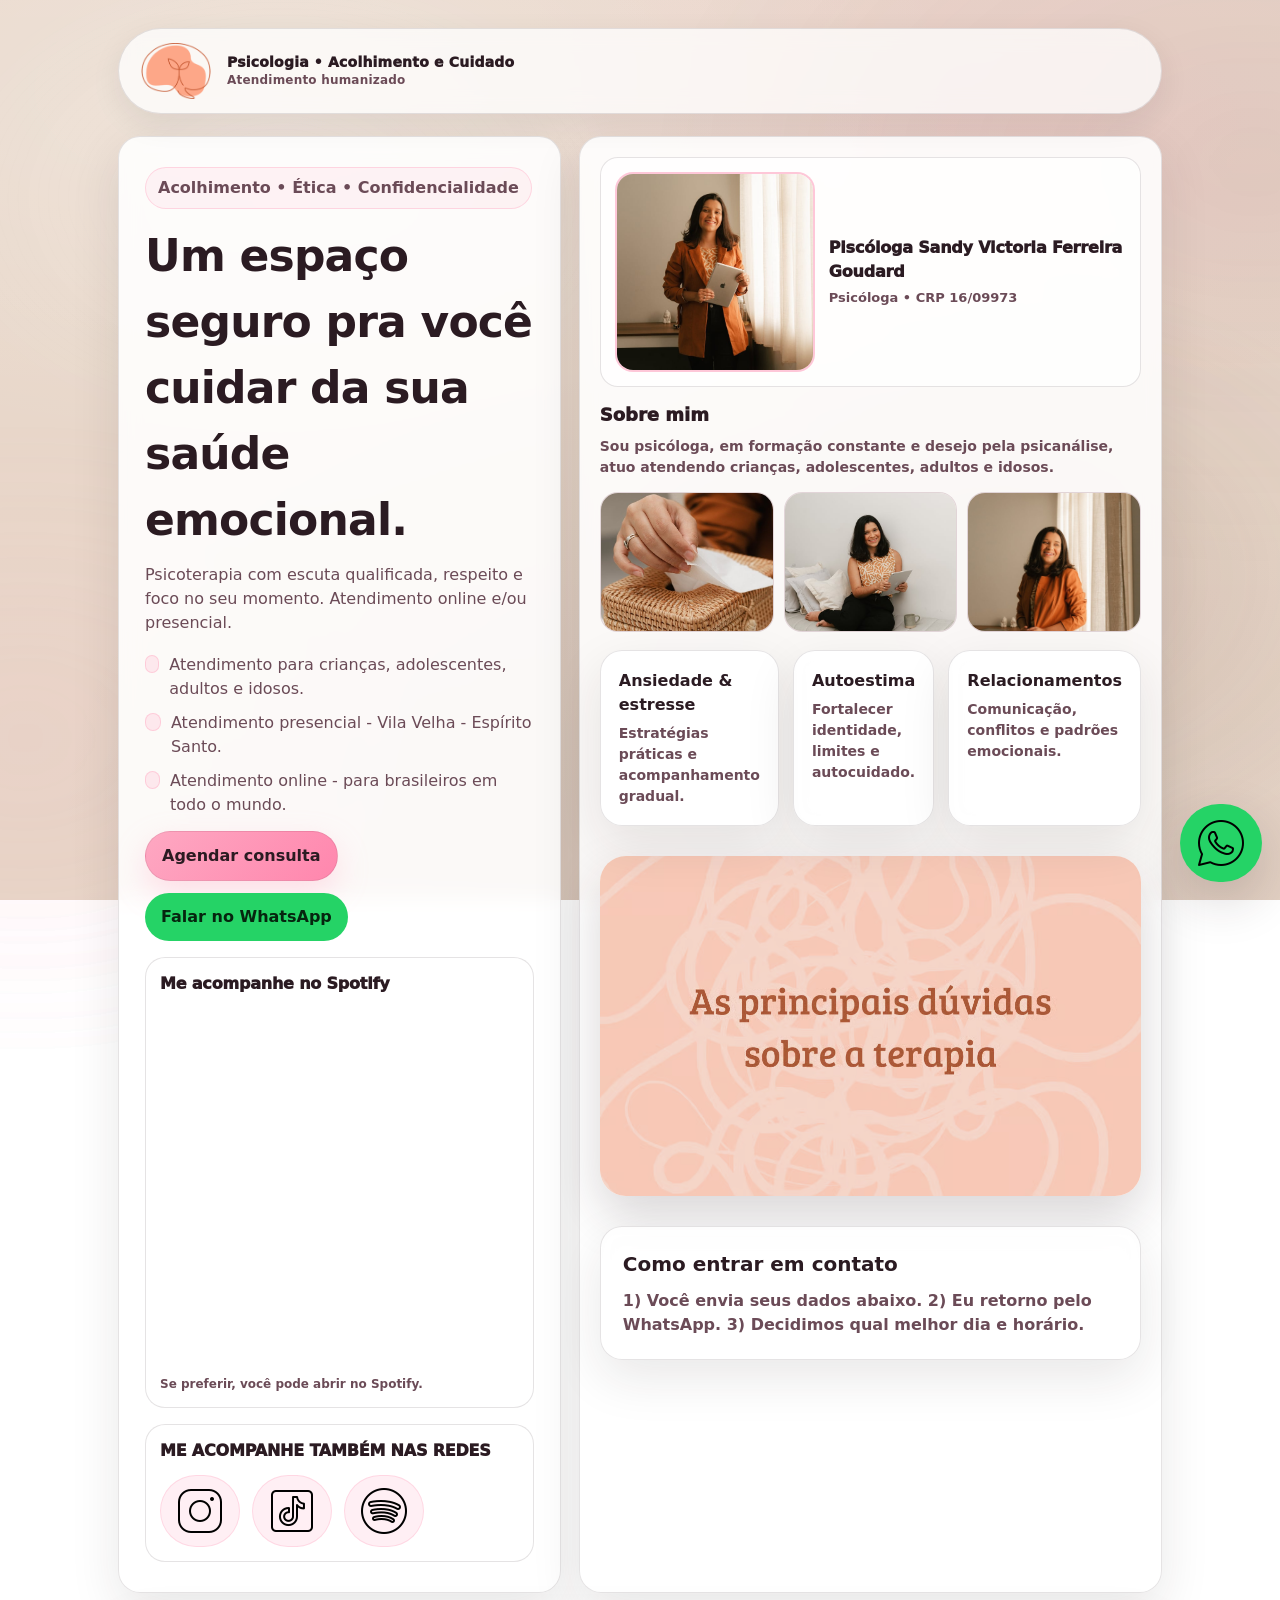
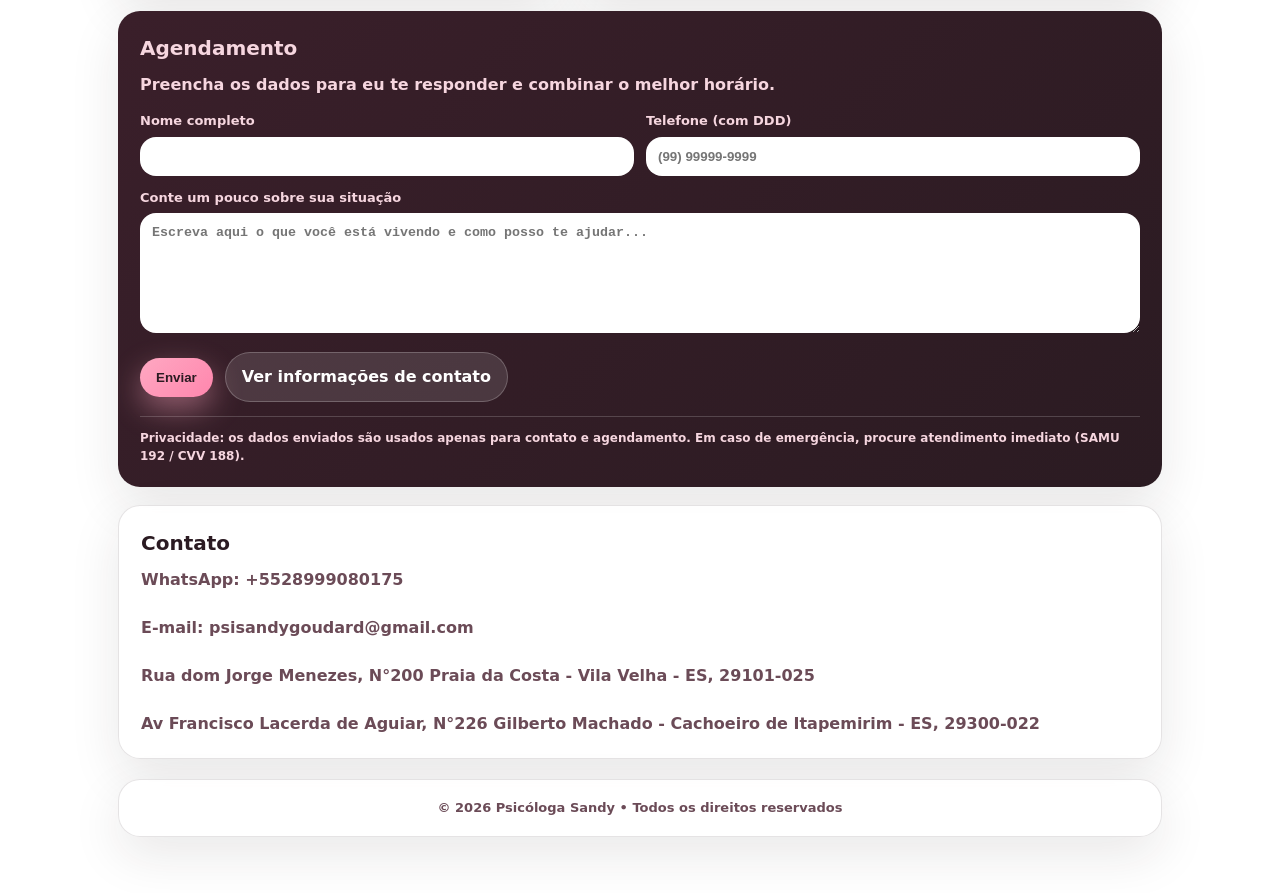
<file: index.html>
<!doctype html>
<html lang="pt-BR">
<head>
  <link rel="stylesheet" href="assets/css/style.css">
  <meta charset="utf-8" />
  <meta name="viewport" content="width=device-width,initial-scale=1" />
  <title>Psicóloga | Acolhimento e Psicoterapia</title>
  <meta name="description" content="Atendimento psicológico com acolhimento, ética e confidencialidade. Agende sua consulta." /> 
</head>

<body>
  <div class="bg-animated" aria-hidden="true"></div>

  <div class="wrap">

    <header class="nav">
  <div class="brand">
    <img src="assets/img/sandy-goudard-psicologia_logo-01_completo-YKbJzDPWwEh08wEl.png" alt="Logo" class="logo" />
    <div class="brandText">
      <span class="brandTitle">Psicologia • Acolhimento e Cuidado</span>
      <span class="brandSub">Atendimento humanizado</span>
    </div>
  </div>
</header>


    <main class="hero">
      <section class="card heroLeft" id="topo">
        <div class="kicker">Acolhimento • Ética • Confidencialidade</div>
        <h1>Um espaço seguro pra você cuidar da sua saúde emocional.</h1>
        <p class="sub">
          Psicoterapia com escuta qualificada, respeito e foco no seu momento.
          Atendimento online e/ou presencial.
        </p>
      <ul class="bullets">
  <li><span class="tick"></span><span>Atendimento para crianças, adolescentes, adultos e idosos.</span></li>
  <li><span class="tick"></span><span>Atendimento presencial - Vila Velha - Espírito Santo.</span></li>
  <li><span class="tick"></span><span>Atendimento online - para brasileiros em todo o mundo.</span></li>
</ul>

<div class="ctaRow">
  <a class="btn primary" href="#agendar">Agendar consulta</a>
  <a class="btn whats" id="btnWppTop" href="#" rel="noopener">Falar no WhatsApp</a>
</div>

<div class="spotifyBox" aria-label="Playlist do Spotify">
  <p class="spotifyTitle">Me acompanhe no Spotify</p>
  <iframe data-testid="embed-iframe"
    style="border-radius:12px"
    src="https://open.spotify.com/embed/show/7sEhjBlORnjrRQsJWWUj1k?utm_source=generator"
    width="100%"
    height="352"
    frameborder="0"
    allow="autoplay; clipboard-write; encrypted-media; fullscreen; picture-in-picture"
    loading="lazy"></iframe>
  <p class="spotifyHint">Se preferir, você pode abrir no Spotify.</p>
</div>
<div class="socialBox">
  <p class="socialTitle">ME ACOMPANHE TAMBÉM NAS REDES</p>

  <div class="socialLinks">
    <a href="https://www.instagram.com/psi.sandygoudard" target="_blank" rel="noopener" aria-label="Instagram">
      <img src="assets/img/icons8-instagram-50.png" alt="Instagram">
    </a>

    <a href="https://www.tiktok.com/@psi.sandy" target="_blank" rel="noopener" aria-label="TikTok">
      <img src="assets/img/icons8-tiktok-50.png" alt="TikTok">
    </a>

    <a href="https://open.spotify.com/show/7sEhjBlORnjrRQsJWWUj1k" target="_blank" rel="noopener" aria-label="Spotify">
      <img src="assets/img/icons8-spotify-50.png" alt="Spotify">
    </a>
  </div>
</div>
      </section>

      <aside class="card heroRight" id="sobre">

        <!-- PERFIL + FOTO PRINCIPAL -->
        <div class="profile">
          <img src="assets/img/sandy-goudard-23-dWxbMwJrK7TB66y7.jpg" alt="Foto da psicóloga" class="profilePhoto">
          <div class="profileInfo">
            <p class="profileName">Piscóloga Sandy Victoria Ferreira Goudard</p>
            <p class="profileMeta">Psicóloga • CRP 16/09973</p>
          </div>
        </div>

        <p class="miniTitle">Sobre mim</p>
        <p class="miniText">
          Sou psicóloga, em formação constante e desejo pela psicanálise, atuo atendendo crianças, adolescentes, adultos e idosos. 
        </p>

        <!-- GALERIA -->
        <div class="photoGrid">
          <img src="assets/img/sandy-goudard-18-AR0bl26L1XTkDX20.jpg" alt="Foto da psicóloga">
          <img src="assets/img/sandy-goudard-6-mp89X3QqaRtZEajM.jpg" alt="Foto da psicóloga">
          <img src="assets/img/sandy-goudard-20-YX4bZ1QQlzt8qDVE.jpg" alt="Foto da psicóloga">
        </div>

        <div class="grid3">
          <div class="card tile">
            <h3>Ansiedade & estresse</h3>
            <p>Estratégias práticas e acompanhamento gradual.</p>
          </div>
          <div class="card tile">
            <h3>Autoestima</h3>
            <p>Fortalecer identidade, limites e autocuidado.</p>
          </div>
          <div class="card tile">
            <h3>Relacionamentos</h3>
            <p>Comunicação, conflitos e padrões emocionais.</p>
          </div>
        </div>

<section class="banner">
  <a href="duvidas.html" aria-label="Ir para dúvidas sobre a terapia">
    <img src="assets/img/banner-2.jpg" alt="Banner - Dúvidas sobre a terapia">
  </a>
</section>

        <div class="card section" id="como-funciona">
          <h2 class="sectionTitle">Como entrar em contato</h2>
          <p class="sectionText">
            1) Você envia seus dados abaixo. 
            2) Eu retorno pelo WhatsApp.
            3) Decidimos qual melhor dia e horário.
          </p>
        </div>
      </aside>
    </main>

    <section class="card section" id="agendar">
      <h2 class="sectionTitle">Agendamento</h2>
      <p class="sectionText">
        Preencha os dados para eu te responder e combinar o melhor horário.
      </p>

      <form id="formAgendamento">
        <div class="row" style="margin-top:14px;">
          <div>
            <label for="nome">Nome completo</label>
            <input id="nome" name="nome" type="text" autocomplete="name" required minlength="3" />
          </div>
          <div>
            <label for="telefone">Telefone (com DDD)</label>
            <input id="telefone" name="telefone" type="tel" autocomplete="tel"
                   placeholder="(99) 99999-9999" required />
          </div>
        </div>

        <div style="margin-top:12px;">
          <label for="relato">Conte um pouco sobre sua situação</label>
          <textarea id="relato" name="relato" required minlength="10"
            placeholder="Escreva aqui o que você está vivendo e como posso te ajudar..."></textarea>
        </div>

        <div class="formActions">
          <button class="btn primary" type="submit" id="btnEnviar">Enviar</button>
          <a class="btn" href="#contato">Ver informações de contato</a>
        </div>

        <div class="msg" id="msg" role="status" aria-live="polite"></div>

        <div class="note">
          <strong>Privacidade:</strong> os dados enviados são usados apenas para contato e agendamento.
          Em caso de emergência, procure atendimento imediato (SAMU 192 / CVV 188).
        </div>
      </form>
    </section>

    <section class="card section" id="contato">
      <h2 class="sectionTitle">Contato</h2>
      <p class="sectionText">
        WhatsApp: <span id="wppText">(28999080175)</span><br/>
        <br/>E-mail: psisandygoudard@gmail.com<br/>
        <br/>Rua dom Jorge Menezes, N°200 Praia da Costa - Vila Velha - ES, 29101-025<br/>
        <br/>Av Francisco Lacerda de Aguiar, N°226 Gilberto Machado - Cachoeiro de Itapemirim - ES, 29300-022
        <br/>
      </p>
    </section>

    <footer class="card">
      © <span id="year"></span> Psicóloga Sandy • Todos os direitos reservados
    </footer>

    <a class="btn whats floatWpp" id="btnWppFloat" href="#" rel="noopener">
      <img src="assets/img/icons8-whatsapp-50.png">
    </a>
    
    
  </div>
<script src="assets/js/phone-mask.js"></script>
<script src="assets/js/main.js"></script>
</body>
<div class="bg-animated" aria-hidden="true"></div>
</html>
</file>
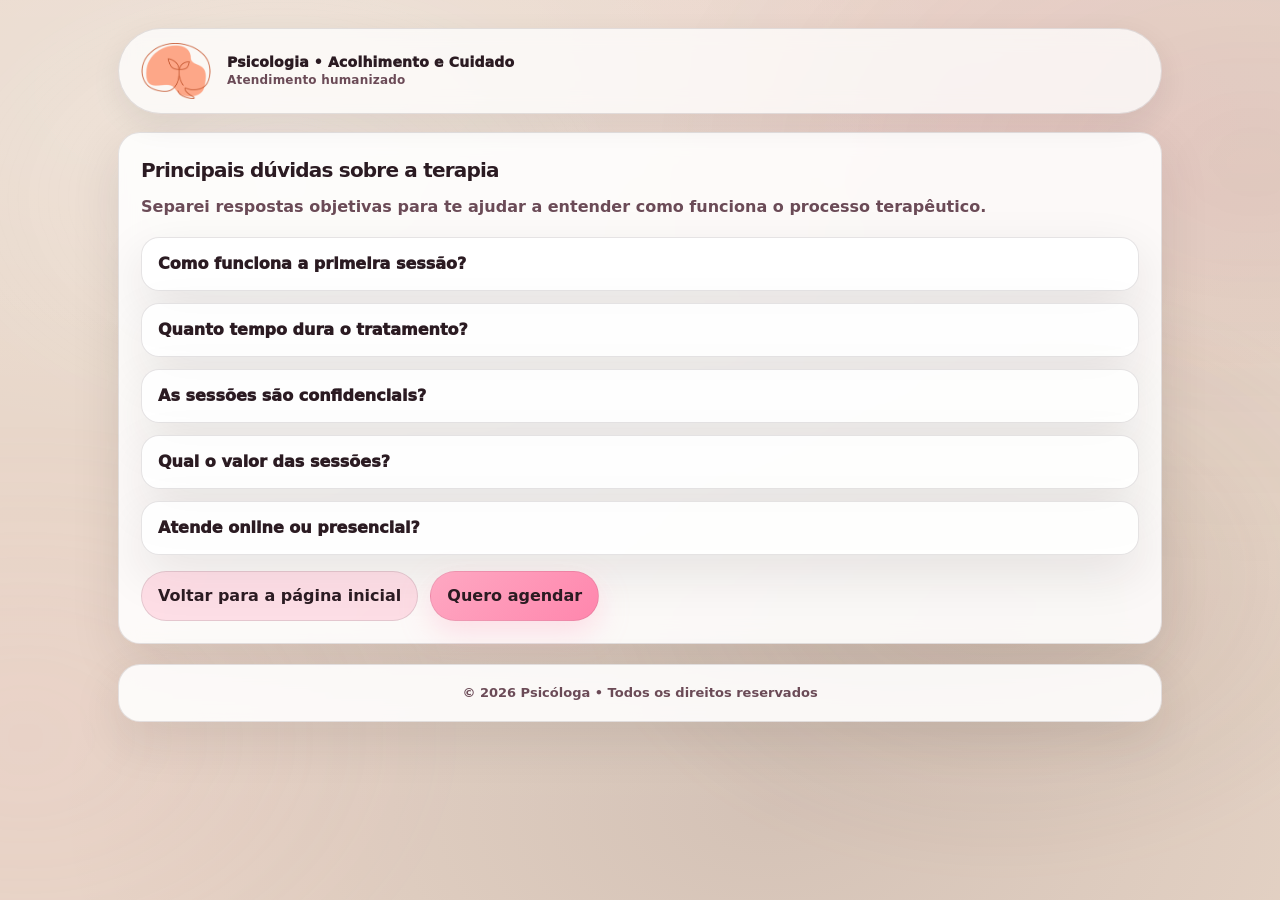
<file: duvidas.html>
<!doctype html>
<html lang="pt-BR">
<head>
  <link rel="stylesheet" href="assets/css/style.css">
  <meta charset="utf-8" />
  <meta name="viewport" content="width=device-width,initial-scale=1" />
  <title>Dúvidas | Psicoterapia</title>
  <meta name="description" content="Principais dúvidas sobre psicoterapia: como funciona, duração, valores e confidencialidade." />
</head>

<body>
  <div class="wrap">
    <header class="nav">
      <div class="brand">
        <img src="assets/img/sandy-goudard-psicologia_logo-01_completo-YKbJzDPWwEh08wEl.png" alt="Logo" class="logo" />
        <div class="brandText">
          <span class="brandTitle">Psicologia • Acolhimento e Cuidado</span>
          <span class="brandSub">Atendimento humanizado</span>
        </div>
      </div>
    </header>

    <section class="card section" style="margin-top:18px;">
      <h1 class="sectionTitle">Principais dúvidas sobre a terapia</h1>
      <p class="sectionText">
        Separei respostas objetivas para te ajudar a entender como funciona o processo terapêutico.
      </p>

      <div class="faq">
        <details>
          <summary>Como funciona a primeira sessão?</summary>
          <p>É um momento de acolhimento e escuta, onde você traz suas necessidades e combinamos expectativas e próximos passos.</p>
        </details>

        <details>
          <summary>Quanto tempo dura o tratamento?</summary>
          <p>Depende da demanda, frequência e objetivos. Algumas pessoas buscam suporte pontual; outras fazem um processo mais contínuo.</p>
        </details>

        <details>
          <summary>As sessões são confidenciais?</summary>
          <p>Sim. O atendimento é sigiloso e segue o Código de Ética. Exceções são casos previstos em lei e situações de risco.</p>
        </details>

        <details>
          <summary>Qual o valor das sessões?</summary>
          <p>O CRP não permite que o valor da terapia seja divulgado, então esse valor é acordado com o paciente. As formas de pagamento também são negociados</p>
        </details>

        <details>
          <summary>Atende online ou presencial?</summary>
          <p>Você pode personalizar aqui conforme o serviço oferecido (online, presencial ou ambos).</p>
        </details>
      </div>

      <div class="backRow">
        <a class="btn" href="index.html">Voltar para a página inicial</a>
        <a class="btn primary" href="index.html#agendar">Quero agendar</a>
      </div>
    </section>

    <footer class="card">
      © <span id="year"></span> Psicóloga • Todos os direitos reservados
    </footer>

  </div>

  <script>
    document.getElementById("year").textContent = new Date().getFullYear();

    // Menu mobile (mesmo do index)
    const menuBtn = document.getElementById("menuBtn");
    const menuNav = document.getElementById("menuNav");

    if (menuBtn && menuNav) {
      menuBtn.addEventListener("click", () => {
        const open = menuNav.classList.toggle("open");
        menuBtn.setAttribute("aria-expanded", open ? "true" : "false");
      });

      menuNav.querySelectorAll("a").forEach(a => {
        a.addEventListener("click", () => {
          menuNav.classList.remove("open");
          menuBtn.setAttribute("aria-expanded", "false");
        });
      });
    }
  </script>
  <script src="assets/js/main.js"></script>
</body>
<div class="bg-animated" aria-hidden="true"></div>
</html>
</file>
<file: assets/css/style.css>
/* ===== Fundo animado (suave, tech, confiável) ===== */
.bg-animated{
  position: fixed;
  inset: 0;
  z-index: -1;
  pointer-events: none;

  /* base do seu marrom pastel + “névoa” tech */
  background:
    radial-gradient(1200px 600px at 20% 10%, rgba(255, 255, 255, .22), transparent 60%),
    radial-gradient(900px 500px at 80% 15%, rgba(254, 168, 194, .18), transparent 60%),
    radial-gradient(1100px 700px at 60% 90%, rgba(43, 27, 34, .10), transparent 65%),
    linear-gradient(180deg, rgba(255,255,255,.10), rgba(255,255,255,0)),
    var(--bg);

  filter: saturate(1.05);
  transform: translate3d(0,0,0);
}

/* camada de brilho/deslocamento (vento suave) */
.bg-animated::before{
  content:"";
  position:absolute;
  inset:-20%;
  background:
    radial-gradient(600px 400px at 30% 30%, rgba(255,255,255,.14), transparent 60%),
    radial-gradient(700px 500px at 70% 60%, rgba(110, 75, 58, .14), transparent 62%);
  opacity: .9;
  filter: blur(22px);
  animation: drift 18s ease-in-out infinite;
}

.bg-animated::after{
  content:"";
  position:absolute;
  inset:-30%;
  background:
    radial-gradient(700px 500px at 20% 70%, rgba(254,168,194,.10), transparent 65%),
    radial-gradient(900px 600px at 80% 30%, rgba(90, 60, 47, .10), transparent 70%);
  filter: blur(28px);
  opacity: .75;
  animation: drift2 26s ease-in-out infinite;
}

@keyframes drift{
  0%   { transform: translate(-1.5%, -1%) scale(1.02); }
  50%  { transform: translate( 1.5%,  1%) scale(1.05); }
  100% { transform: translate(-1.5%, -1%) scale(1.02); }
}

@keyframes drift2{
  0%   { transform: translate( 1%, -1.2%) scale(1.03); }
  50%  { transform: translate(-1.2%,  1.4%) scale(1.06); }
  100% { transform: translate( 1%, -1.2%) scale(1.03); }
}

/* Respeita usuários que preferem menos animação */
@media (prefers-reduced-motion: reduce){
  .bg-animated::before,
  .bg-animated::after{
    animation: none;
  }
}
.brand{
  display:flex;
  align-items:center;
  gap:16px;
}

.logo{
  height:56px;
  width:auto;
  max-width:160px;
  object-fit:contain;
}

.brandText{
  display:flex;
  flex-direction:column;
  line-height:1.1;
}

.brandTitle{
  font-weight:1000;
  font-size:14px;
}

.brandSub{
  font-size:12px;
  font-weight:800;
  color: var(--muted);
  margin-top:4px;
}

@media (max-width: 520px){
  .logo{
    height:46px;
    max-width:160px;
  }
}
    :root{
      /* Base */
      --bg: #fff7fa;
      --card: #ffffff;
      --text: #2b1b22;
      --muted: #6b4b57;

      /* Salmão */
      --brand: #FEA8C2;
      --brand-2: #ff86ad;
      --brand-3: #ffd2df;

      /* UI */
      --border: rgba(43,27,34,.12);
      --shadow: 0 18px 50px rgba(43,27,34,.10);
      --radius: 22px;
      --max: 1080px;

      /* Feedback */
      --danger:#d84b5a;
      --ok:#1f9d6a;
    }

    *{box-sizing:border-box}
    html{scroll-behavior:smooth}
    body{
  margin:0;
  font-family: ui-sans-serif, system-ui, -apple-system, Segoe UI, Roboto, Arial, "Helvetica Neue", "Noto Sans", "Liberation Sans", sans-serif;
  background: transparent; /* agora o fundo é o .bg-animated */
  color:var(--text);
  line-height:1.5;
}

    a{color:inherit; text-decoration:none}
    .wrap{max-width:var(--max); margin:0 auto; padding:28px 18px 56px;}

    /* NAV */
.nav{
  display:flex;
  align-items:center;
  justify-content:space-between;
  gap:14px;
  padding:14px 16px;
  border:1px solid var(--border);
  border-radius:999px;
  background:rgba(255,255,255,.75);
  backdrop-filter: blur(10px);
  position:sticky;
  top:14px;
  z-index:20;
  box-shadow: 0 10px 30px rgba(43,27,34,.08);
}

/* Header clean no mobile */
@media (max-width: 900px){
  .nav{
    position:static;
    justify-content:center;
    text-align:center;
    padding:12px 14px;
  }
  .brand{
    justify-content:center;
  }
  .brandText{
    display:none;
  }
  .logo{
    height:52px;
    max-width:220px;
  }
}

    /* UI */
    .btn{
      display:inline-flex; align-items:center; justify-content:center;
      gap:10px; padding:12px 16px; border-radius:999px;
      border:1px solid var(--border);
      background: #2b1b22;
      color:var(--text);
      cursor:pointer;
      transition:.2s ease;
      font-weight:800;
      white-space:nowrap;
    }
    .btn:hover{transform: translateY(-1px); background:rgba(255,255,255,.85);}
    .btn.primary{
      border:1px solid rgba(43,27,34,.08);
      background: linear-gradient(135deg, var(--brand), var(--brand-2));
      color:#2b1b22;
      box-shadow: 0 12px 30px rgba(254,168,194,.35);
    }
    .btn.whats{
      background:#25D366; border:none; color:#06250f;
      font-weight:900;
    }

    .card{
      border:1px solid var(--border);
      border-radius: var(--radius);
      background: rgba(255,255,255,.88);
      backdrop-filter: blur(10px);
      box-shadow: var(--shadow);
    }

    /* HERO */
    .hero{
      margin-top:22px;
      display:grid; grid-template-columns: 1.15fr .85fr;
      gap:18px;
      align-items:stretch;
    }
    @media (max-width: 900px){
      .hero{grid-template-columns:1fr; }
      .nav{position:static}
    }

    .heroLeft{padding:30px 26px;}
    .kicker{
      color: var(--muted);
      display:inline-flex; gap:10px; align-items:center;
      padding:8px 12px;
      border:1px solid rgba(254,168,194,.40);
      border-radius:999px;
      background:rgba(254,168,194,.12);
      font-weight:800;
      margin-bottom:14px;
    }
    h1{margin:0 0 10px; font-size: clamp(28px, 3.6vw, 44px); letter-spacing:-.8px;}
    .sub{color:var(--muted); font-size: 16px; margin:0 0 18px; max-width: 62ch;}
    .ctaRow{display:flex; gap:12px; flex-wrap:wrap; margin-top:14px;}

    .bullets{
      margin:18px 0 0; padding:0; list-style:none; color:var(--muted);
      display:grid; gap:10px;
    }
    .bullets li{display:flex; gap:10px; align-items:flex-start}
    .tick{
      width:18px; height:18px; border-radius:8px;
      background: rgba(254,168,194,.22);
      border:1px solid rgba(254,168,194,.45);
      margin-top:2px;
    }

    /* Right side */
    .heroRight{padding:20px;}

    .profile{
      display:flex;
      gap:14px;
      align-items:center;
      padding:14px;
      border:1px solid var(--border);
      border-radius: 18px;
      background: rgba(255,255,255,.75);
      margin-bottom:14px;
    }
    .profilePhoto{
      width:200px;
      height:200px;
      border-radius: 18px;
      object-fit: cover;
      border: 2px solid rgba(254,168,194,.55);
      background: rgba(254,168,194,.18);
    }
    .profileName{
      margin:0;
      font-weight:1000;
      letter-spacing:-.2px;
      font-size: 16px;
    }
    .profileMeta{
      margin:4px 0 0;
      color: var(--muted);
      font-size: 13px;
      font-weight:700;
    }

    .miniTitle{font-weight:1000; margin:0 0 8px; font-size:18px;}
    .miniText{margin:0 0 14px; color:var(--muted); font-size:14px; font-weight:600;}

    .grid3{
      margin-top:18px;
      display:grid; gap:14px;
      grid-template-columns: repeat(3, 1fr);
    }
    @media (max-width: 900px){ .grid3{grid-template-columns:1fr;} }
    .tile{padding:18px;}
    .tile h3{margin:0 0 6px; font-size:16px;}
    .tile p{margin:0; color:var(--muted); font-size:14px; font-weight:600;}

    .section{margin-top:18px; padding:22px;}
    .sectionTitle{margin:0 0 10px; font-size:20px;}
    .sectionText{margin:0; color:var(--muted); font-weight:600;}

    /* Photo grid */
    .photoGrid{
      display:grid;
      grid-template-columns: repeat(3, 1fr);
      gap:10px;
      margin-top:14px;
    }
    .photoGrid img{
      width:100%;
      height:140px;
      border-radius: 18px;
      object-fit: cover;
      border:1px solid var(--border);
      background: rgba(254,168,194,.12);
    }
    @media (max-width: 900px){
      .photoGrid{grid-template-columns:1fr;}
      .photoGrid img{height:190px;}
    }

    /* Form */
    form{margin-top:14px;}
    .row{display:grid; grid-template-columns: 1fr 1fr; gap:12px;}
    @media (max-width: 700px){ .row{grid-template-columns:1fr;} }
    label{display:block; font-size:13px; color:var(--muted); margin:0 0 6px; font-weight:800;}
    input, textarea{
      width:100%;
      padding:12px 12px;
      border-radius:16px;
      border:1px solid var(--border);
      background: rgba(255,255,255,.85);
      color:var(--text);
      outline:none;
      font-weight:700;
    }
    textarea{min-height: 120px; resize: vertical;}
    input:focus, textarea:focus{
      border-color: rgba(254,168,194,.95);
      box-shadow: 0 0 0 6px rgba(254,168,194,.20);
    }
    .formActions{display:flex; gap:12px; flex-wrap:wrap; margin-top:12px; align-items:center}
    .note{
      font-size:12px; color:var(--muted);
      border-top:1px solid var(--border);
      padding-top:12px;
      margin-top:14px;
      font-weight:600;
    }
    .msg{margin-top:10px; font-size:13px; font-weight:800;}
    .msg.ok{color:var(--ok);}
    .msg.err{color:var(--danger);}

    footer{
      margin-top:20px;
      padding:18px;
      color:var(--muted);
      text-align:center;
      font-size:13px;
      font-weight:700;
    }

    /* WhatsApp floating button */
.floatWpp{
  position:fixed; right:18px; bottom:18px;
  border-radius:999px; padding:14px 16px;
  box-shadow: 0 18px 50px rgba(43,27,34,.18);
  z-index:50;
}

.banner{
  margin: 30px 0;
  border-radius: 26px;
  overflow: hidden;
  box-shadow: 0 20px 50px rgba(43,27,34,.18);
}

.banner img{
  width:100%;
  height:340px;
  object-fit: cover;
  display:block;
}

@media (max-width: 900px){
  .banner img{
    height:220px;
  }
}

/* ===== Header Responsivo ===== */
.menuBtn{
  display:none;
  border:1px solid var(--border);
  background: rgba(255,255,255,.75);
  border-radius: 14px;
  padding:10px 12px;
  font-weight:1000;
  cursor:pointer;
}

@media (max-width: 900px){
  .nav{
    flex-wrap: wrap;
    align-items: center;
    gap: 10px;
  }

  .brand{
    flex: 1 1 auto;
    min-width: 220px;
  }

  .brandSub{display:none;}
  .logo{height:46px; max-width:180px;}

  .menuBtn{
    display:inline-flex;
    align-items:center;
    justify-content:center;
  }

  .navlinks{
    width:100%;
    display:none;
    justify-content:flex-start;
    flex-wrap: wrap;
    gap:8px;
    padding-top:10px;
    border-top:1px solid var(--border);
  }

  .navlinks a{
    background: rgba(254,168,194,.12);
    border:1px solid rgba(254,168,194,.25);
  }

  .navlinks.open{
    display:flex;
  }
}

.spotifyBox{
  margin-top:16px;
  padding:14px;
  border-radius: 20px;
  border: 1px solid var(--border);
  background: rgba(255,255,255,.75);
}

.spotifyTitle{
  margin:0 0 10px;
  font-weight:1000;
  letter-spacing:-.2px;
}

.spotifyHint{
  margin:10px 0 0;
  font-size:12px;
  color: var(--muted);
  font-weight:700;
}
/* ===== Redes sociais ===== */
.socialBox{
  margin-top:16px;
  padding:14px;
  border-radius: 20px;
  border: 1px solid var(--border);
  background: rgba(255,255,255,.75);
}

.socialTitle{
  margin:0 0 12px;
  font-weight:1000;
  letter-spacing:-.2px;
}

.socialLinks{
  display:flex;
  gap:12px;
  flex-wrap:wrap;
}

.socialLinks a{
  display:flex;
  align-items:center;
  gap:10px;
  padding:10px 14px;
  border-radius: 999px;
  border:1px solid rgba(254,168,194,.35);
  background: rgba(254,168,194,.18);
  font-weight:900;
  transition:.2s ease;
}

.socialLinks a:hover{
  transform: translateY(-2px);
  background: rgba(254,168,194,.35);
}

.socialLinks img{
  width:50px;
  height:50px;
}

/* ===== AGENDAMENTO COM FUNDO ESCURO ===== */
#agendar{
  background: linear-gradient(135deg, #3a1f2a, #2b1b22);
  color: #fff;
  border: none;
}

#agendar .sectionTitle,
#agendar .sectionText,
#agendar label,
#agendar .note{
  color: #f6d6df;
}

#agendar input,
#agendar textarea{
  background: #ffffff;
  color: #2b1b22;
  border: none;
}

#agendar input:focus,
#agendar textarea:focus{
  box-shadow: 0 0 0 4px rgba(254,168,194,.45);
  border: none;
}

#agendar .btn{
  background: rgba(255,255,255,.12);
  color: #fff;
  border: 1px solid rgba(255,255,255,.22);
}

#agendar .btn.primary{
  background: linear-gradient(135deg, #FEA8C2, #ff86ad);
  color: #2b1b22;
  box-shadow: 0 12px 30px rgba(254,168,194,.45);
  border: none;
}

#agendar .msg.ok{color:#7CFFA8;}
#agendar .msg.err{color:#FF9AA6;}

#agendar .note{
  border-top: 1px solid rgba(255,255,255,.18);
}

.brand{
  display:flex;
  align-items:center;
  gap:16px;
}

.logo{
  height:56px;
  width:auto;
  max-width:160px;
  object-fit:contain;
}

.brandText{
  display:flex;
  flex-direction:column;
  line-height:1.1;
}

.brandTitle{
  font-weight:1000;
  font-size:14px;
}

.brandSub{
  font-size:12px;
  font-weight:800;
  color: var(--muted);
  margin-top:4px;
}

@media (max-width: 520px){
  .logo{
    height:46px;
    max-width:160px;
  }
}
    :root{
  --bg: #e6d5c8;      /* marrom pastel */
  --card: #ffffff;
  --text: #2b1b22;
  --muted: #6b4b57;

  --brand: #FEA8C2;
  --brand-2: #ff86ad;
  --brand-3: #ffd2df;

  --border: rgba(43,27,34,.12);
  --shadow: 0 18px 50px rgba(43,27,34,.10);
  --radius: 22px;
  --max: 1080px;

  --danger:#d84b5a;
  --ok:#1f9d6a;
}

    *{box-sizing:border-box}
    html{scroll-behavior:smooth}
body{
      margin:0;
  font-family: ui-sans-serif, system-ui, -apple-system, Segoe UI, Roboto, Arial, "Helvetica Neue", "Noto Sans", "Liberation Sans", sans-serif;
  background: transparent; /* agora o fundo é o .bg-animated */
  color:var(--text);
  line-height:1.5;
    }

    a{color:inherit; text-decoration:none}
    .wrap{max-width:var(--max); margin:0 auto; padding:28px 18px 56px;}

    /* NAV */
    .nav{
      display:flex; align-items:center; justify-content:space-between;
      gap:14px; padding:14px 16px; border:1px solid var(--border);
      border-radius:999px; background:rgba(255,255,255,.75); backdrop-filter: blur(10px);
      position:sticky; top:14px; z-index:20;
      box-shadow: 0 10px 30px rgba(43,27,34,.08);
    }
    .brand{
      display:flex; align-items:center; gap:10px; font-weight:900; letter-spacing:.2px;
    }
    .dot{
      width:12px; height:12px; border-radius:50%;
      background: linear-gradient(135deg, var(--brand), var(--brand-2));
      box-shadow: 0 0 0 6px rgba(254,168,194,.18);
    }
    .navlinks{display:flex; gap:10px; flex-wrap:wrap; justify-content:flex-end}
    .navlinks a{
      padding:10px 12px; border-radius:999px; color:var(--muted);
      transition:.2s ease;
      font-weight:700;
      font-size: 14px;
    }
    .navlinks a:hover{background:rgba(254,168,194,.16); color:var(--text);}

    /* UI */
    .btn{
      display:inline-flex; align-items:center; justify-content:center;
      gap:10px; padding:12px 16px; border-radius:999px;
      border:1px solid var(--border);
      background:#fea8c259;
      color:var(--text);
      cursor:pointer;
      transition:.2s ease;
      font-weight:800;
      white-space:nowrap;
    }
    .btn:hover{transform: translateY(-1px); background:rgba(255,255,255,.85);}
    .btn.primary{
      border:1px solid rgba(43,27,34,.08);
      background: linear-gradient(135deg, var(--brand), var(--brand-2));
      color:#2b1b22;
      box-shadow: 0 12px 30px #fea8c259;
    }
    .btn.whats{
      background:#25D366; border:none; color:#06250f;
      font-weight:900;
    }

    .card{
      border:1px solid var(--border);
      border-radius: var(--radius);
      background: rgba(255,255,255,.88);
      backdrop-filter: blur(10px);
      box-shadow: var(--shadow);
    }

    /* HERO */
    .hero{
      margin-top:22px;
      display:grid; grid-template-columns: 1.15fr .85fr;
      gap:18px;
      align-items:stretch;
    }
    @media (max-width: 900px){
      .hero{grid-template-columns:1fr; }
      .nav{position:static}
    }

    .heroLeft{padding:30px 26px;}
    .kicker{
      color: var(--muted);
      display:inline-flex; gap:10px; align-items:center;
      padding:8px 12px;
      border:1px solid rgba(254,168,194,.40);
      border-radius:999px;
      background:rgba(254,168,194,.12);
      font-weight:800;
      margin-bottom:14px;
    }
    h1{margin:0 0 10px; font-size: clamp(28px, 3.6vw, 44px); letter-spacing:-.8px;}
    .sub{color:var(--muted); font-size: 16px; margin:0 0 18px; max-width: 62ch;}
    .ctaRow{display:flex; gap:12px; flex-wrap:wrap; margin-top:14px;}

    .bullets{
      margin:18px 0 0; padding:0; list-style:none; color:var(--muted);
      display:grid; gap:10px;
    }
    .bullets li{display:flex; gap:10px; align-items:flex-start}
    .tick{
      width:18px; height:18px; border-radius:8px;
      background: rgba(254,168,194,.22);
      border:1px solid rgba(254,168,194,.45);
      margin-top:2px;
    }

    /* Right side */
    .heroRight{padding:20px;}

    .profile{
      display:flex;
      gap:14px;
      align-items:center;
      padding:14px;
      border:1px solid var(--border);
      border-radius: 18px;
      background: rgba(255,255,255,.75);
      margin-bottom:14px;
    }
    .profilePhoto{
      width:200px;
      height:200px;
      border-radius: 18px;
      object-fit: cover;
      border: 2px solid rgba(254,168,194,.55);
      background: rgba(254,168,194,.18);
    }
    .profileName{
      margin:0;
      font-weight:1000;
      letter-spacing:-.2px;
      font-size: 16px;
    }
    .profileMeta{
      margin:4px 0 0;
      color: var(--muted);
      font-size: 13px;
      font-weight:700;
    }

    .miniTitle{font-weight:1000; margin:0 0 8px; font-size:18px;}
    .miniText{margin:0 0 14px; color:var(--muted); font-size:14px; font-weight:600;}

    .grid3{
      margin-top:18px;
      display:grid; gap:14px;
      grid-template-columns: repeat(3, 1fr);
    }
    @media (max-width: 900px){ .grid3{grid-template-columns:1fr;} }
    .tile{padding:18px;}
    .tile h3{margin:0 0 6px; font-size:16px;}
    .tile p{margin:0; color:var(--muted); font-size:14px; font-weight:600;}

    .section{margin-top:18px; padding:22px;}
    .sectionTitle{margin:0 0 10px; font-size:20px;}
    .sectionText{margin:0; color:var(--muted); font-weight:600;}

    /* Photo grid */
    .photoGrid{
      display:grid;
      grid-template-columns: repeat(3, 1fr);
      gap:10px;
      margin-top:14px;
    }
    .photoGrid img{
      width:100%;
      height:140px;
      border-radius: 18px;
      object-fit: cover;
      border:1px solid var(--border);
      background: rgba(254,168,194,.12);
    }
    @media (max-width: 900px){
      .photoGrid{grid-template-columns:1fr;}
      .photoGrid img{height:190px;}
    }

    /* Form */
    form{margin-top:14px;}
    .row{display:grid; grid-template-columns: 1fr 1fr; gap:12px;}
    @media (max-width: 700px){ .row{grid-template-columns:1fr;} }
    label{display:block; font-size:13px; color:var(--muted); margin:0 0 6px; font-weight:800;}
    input, textarea{
      width:100%;
      padding:12px 12px;
      border-radius:16px;
      border:1px solid var(--border);
      background: rgba(255,255,255,.85);
      color:var(--text);
      outline:none;
      font-weight:700;
    }
    textarea{min-height: 120px; resize: vertical;}
    input:focus, textarea:focus{
      border-color: rgba(254,168,194,.95);
      box-shadow: 0 0 0 6px rgba(254,168,194,.20);
    }
    .formActions{display:flex; gap:12px; flex-wrap:wrap; margin-top:12px; align-items:center}
    .note{
      font-size:12px; color:var(--muted);
      border-top:1px solid var(--border);
      padding-top:12px;
      margin-top:14px;
      font-weight:600;
    }
    .msg{margin-top:10px; font-size:13px; font-weight:800;}
    .msg.ok{color:var(--ok);}
    .msg.err{color:var(--danger);}

    footer{
      margin-top:20px;
      padding:18px;
      color:var(--muted);
      text-align:center;
      font-size:13px;
      font-weight:700;
    }

    /* WhatsApp floating button */
.floatWpp{
  position:fixed; right:18px; bottom:18px;
  border-radius:999px; padding:14px 16px;
  box-shadow: 0 18px 50px rgba(43,27,34,.18);
  z-index:50;
}

/* ===== Banner ===== */
.banner{
  margin: 30px 0;
  border-radius: 26px;
  overflow: hidden;
  box-shadow: 0 20px 50px rgba(43,27,34,.18);
}

.banner img{
  width:100%;
  height:340px;
  object-fit: cover;
  display:block;
  transition: opacity .6s ease;
}

@media (max-width: 900px){
  .banner img{
    height:220px;
  }
}

/* ===== Header Responsivo ===== */
.menuBtn{
  display:none;
  border:1px solid var(--border);
  background: rgba(255,255,255,.75);
  border-radius: 14px;
  padding:10px 12px;
  font-weight:1000;
  cursor:pointer;
}

@media (max-width: 900px){
  .nav{
    flex-wrap: wrap;
    align-items: center;
    gap: 10px;
  }

  .brand{
    flex: 1 1 auto;
    min-width: 220px;
  }

  .brandSub{display:none;} /* tira a segunda linha no mobile */
  .logo{height:46px; max-width:180px;}

  .menuBtn{
    display:inline-flex;
    align-items:center;
    justify-content:center;
  }

  .navlinks{
    width:100%;
    display:none;
    justify-content:flex-start;
    flex-wrap: wrap;
    gap:8px;
    padding-top:10px;
    border-top:1px solid var(--border);
  }

  .navlinks a{
    background: rgba(254,168,194,.12);
    border:1px solid rgba(254,168,194,.25);
  }

  .navlinks.open{
    display:flex;
  }
}
    .faq{
      margin-top:18px;
      display:grid;
      gap:12px;
    }
    details{
      border:1px solid var(--border);
      border-radius: 18px;
      background: rgba(255,255,255,.88);
      box-shadow: var(--shadow);
      padding: 14px 16px;
    }
    summary{
      cursor:pointer;
      font-weight:1000;
      color: var(--text);
      list-style:none;
    }
    summary::-webkit-details-marker{display:none;}
    details p{
      margin:10px 0 0;
      color: var(--muted);
      font-weight:650;
    }
    .backRow{
      display:flex;
      gap:12px;
      flex-wrap:wrap;
      margin-top:16px;
    }
</file>
